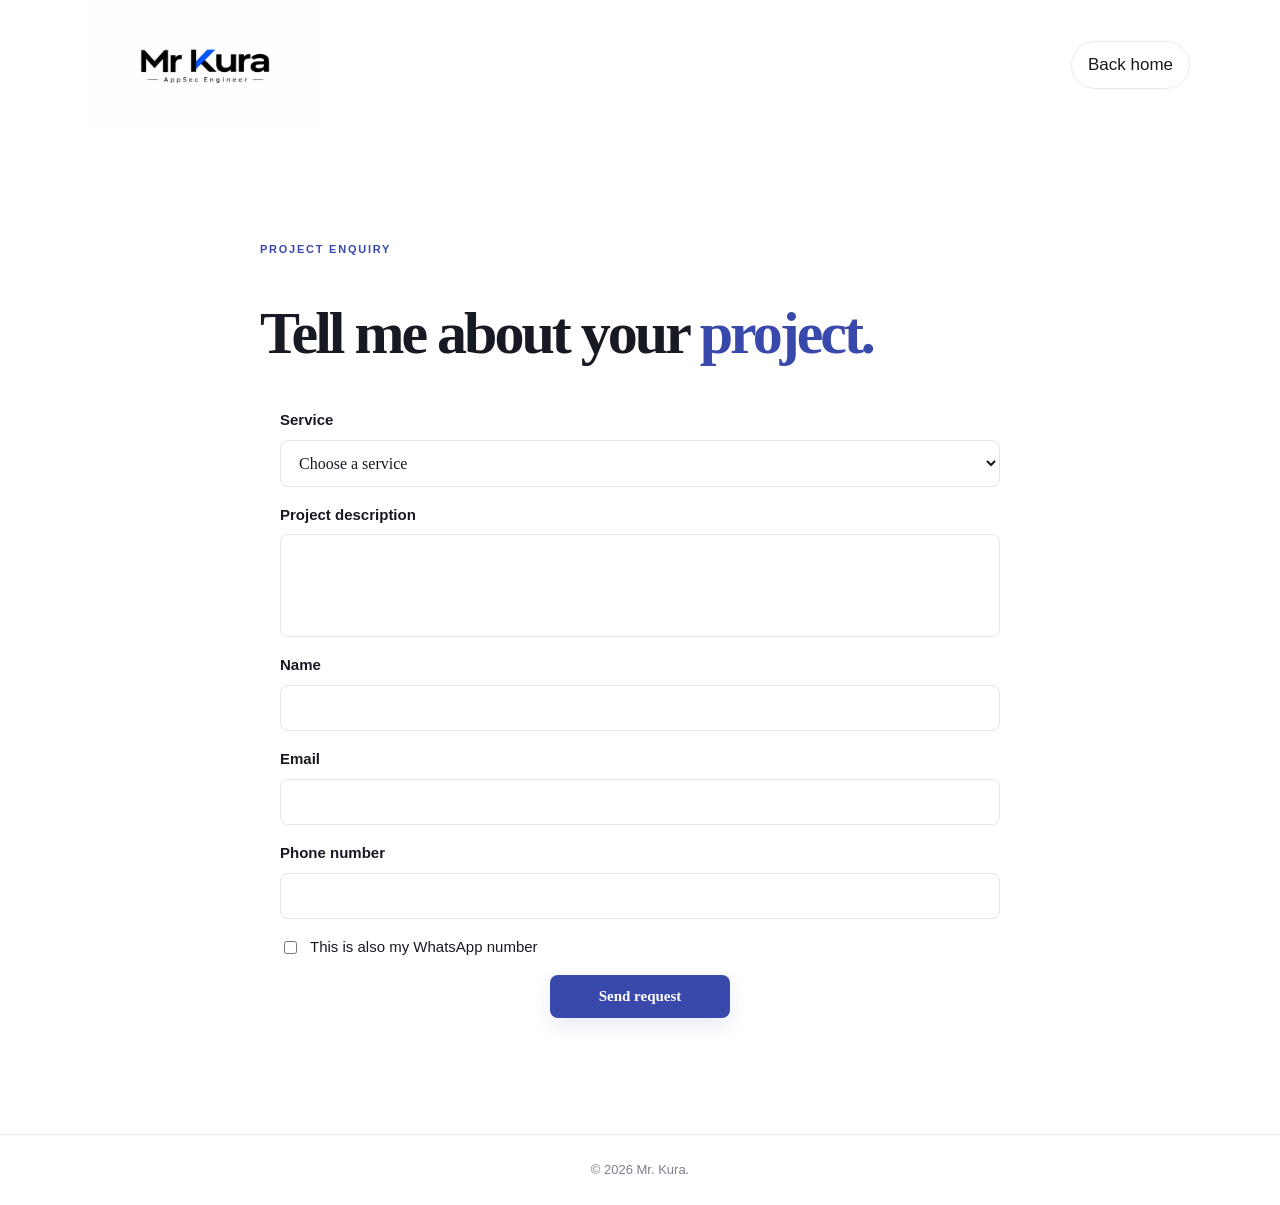
<file: hire.html>
<!doctype html><html lang="en"><head><meta charset="utf-8"><meta name="viewport" content="width=device-width,initial-scale=1"><meta name="theme-color" content="#3949ab"><title>Hire Mr. Kura</title><link rel="stylesheet" href="/styles.css"></head><body><header class="site-header"><a class="brand" href="/" aria-label="Mr. Kura home"><img src="/assets/mr-kura-logo.jpg" alt="Mr. Kura — AppSec Engineer"></a><a class="nav-cta" href="/">Back home</a></header><main class="section wrap" style="display:block;max-width:760px"><p class="eyebrow">PROJECT ENQUIRY</p><h1 style="font:800 clamp(38px,6vw,60px) Manrope;letter-spacing:-.05em">Tell me about your <span style="color:#3949ab">project.</span></h1><form class="contact-form" data-form="hire"><label>Service<select name="service" required><option value="">Choose a service</option><option>Web Application Security Assessment</option><option>API Security Testing</option><option>Secure Code Review</option><option>Authentication &amp; Authorization</option><option>Security Testing</option><option>Secure Software Development</option><option>Application Security Consultation</option><option>Other</option></select></label><label>Project description<textarea name="description" rows="3" data-autogrow required maxlength="5000"></textarea></label><label>Name<input name="name" autocomplete="name" required maxlength="100"></label><label>Email<input name="email" type="email" autocomplete="email" required maxlength="254"></label><label>Phone number<input name="phone" type="tel" autocomplete="tel" maxlength="30"></label><label style="display:flex;align-items:center;gap:10px;font-weight:400"><input type="checkbox" name="whatsapp_same" value="yes" style="width:auto"> This is also my WhatsApp number</label><input class="trap" name="website" tabindex="-1" autocomplete="off"><button class="button primary" type="submit">Send request</button><p class="form-status" aria-live="polite"></p></form></main><footer><p>© 2026 Mr. Kura.</p></footer><script src="/script.js" defer></script></body></html>
</file>
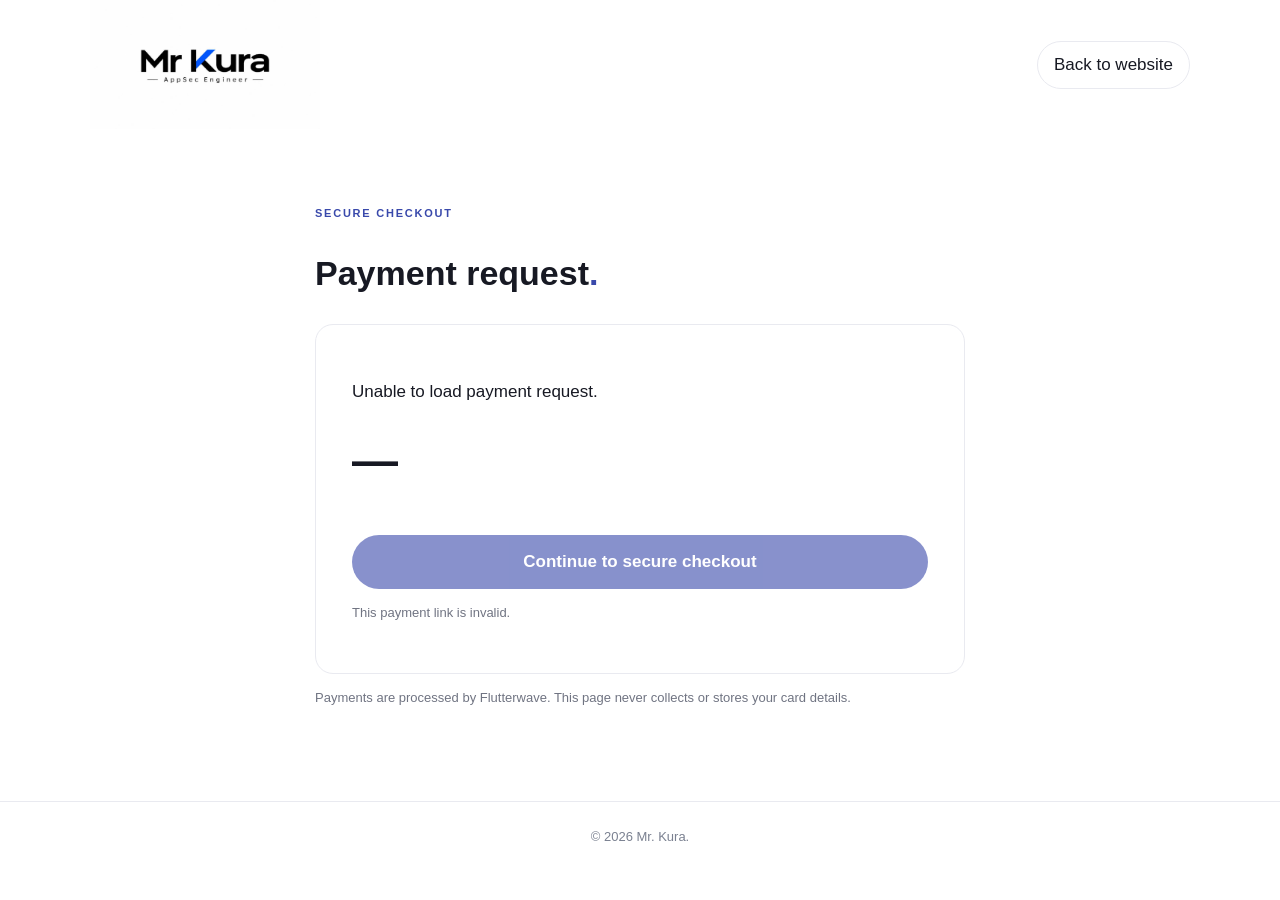
<file: pay.html>
<!doctype html><html lang="en"><head><meta charset="utf-8"><meta name="viewport" content="width=device-width,initial-scale=1"><meta name="robots" content="noindex,nofollow"><meta name="referrer" content="no-referrer"><title>Secure payment — Mr. Kura</title><link rel="stylesheet" href="/styles.css"><style>.pay-wrap{max-width:650px;padding-top:64px;padding-bottom:80px}.pay-card{border:1px solid var(--line);border-radius:18px;padding:clamp(20px,5vw,36px);background:#fff}.pay-amount{font-size:clamp(30px,7vw,46px);font-weight:800;letter-spacing:-.04em;margin:14px 0}.pay-button{border:0;border-radius:28px;background:var(--blue);color:#fff;padding:13px 20px;font:inherit;font-weight:700;cursor:pointer;width:100%;margin-top:22px}.pay-button:disabled{opacity:.6;cursor:wait}.pay-note{font-size:13px;color:var(--muted)}#pay-status{white-space:pre-wrap;overflow-wrap:anywhere}</style></head><body><header class="site-header"><a class="brand" href="/" aria-label="Mr. Kura home"><img src="/assets/mr-kura-logo.jpg" alt="Mr. Kura"></a><a class="nav-cta" href="/">Back to website</a></header><main class="wrap pay-wrap"><p class="eyebrow">SECURE CHECKOUT</p><h1>Payment request<span style="color:#3949ab">.</span></h1><div class="pay-card"><p id="pay-description">Loading payment details…</p><div class="pay-amount" id="pay-amount">—</div><p id="pay-customer" class="pay-note"></p><button id="pay-button" class="pay-button" disabled>Continue to secure checkout</button><p id="pay-status" class="pay-note" role="status"></p></div><p class="pay-note">Payments are processed by Flutterwave. This page never collects or stores your card details.</p></main><footer><p>© 2026 Mr. Kura.</p></footer><script src="/pay.js" defer></script></body></html>
</file>
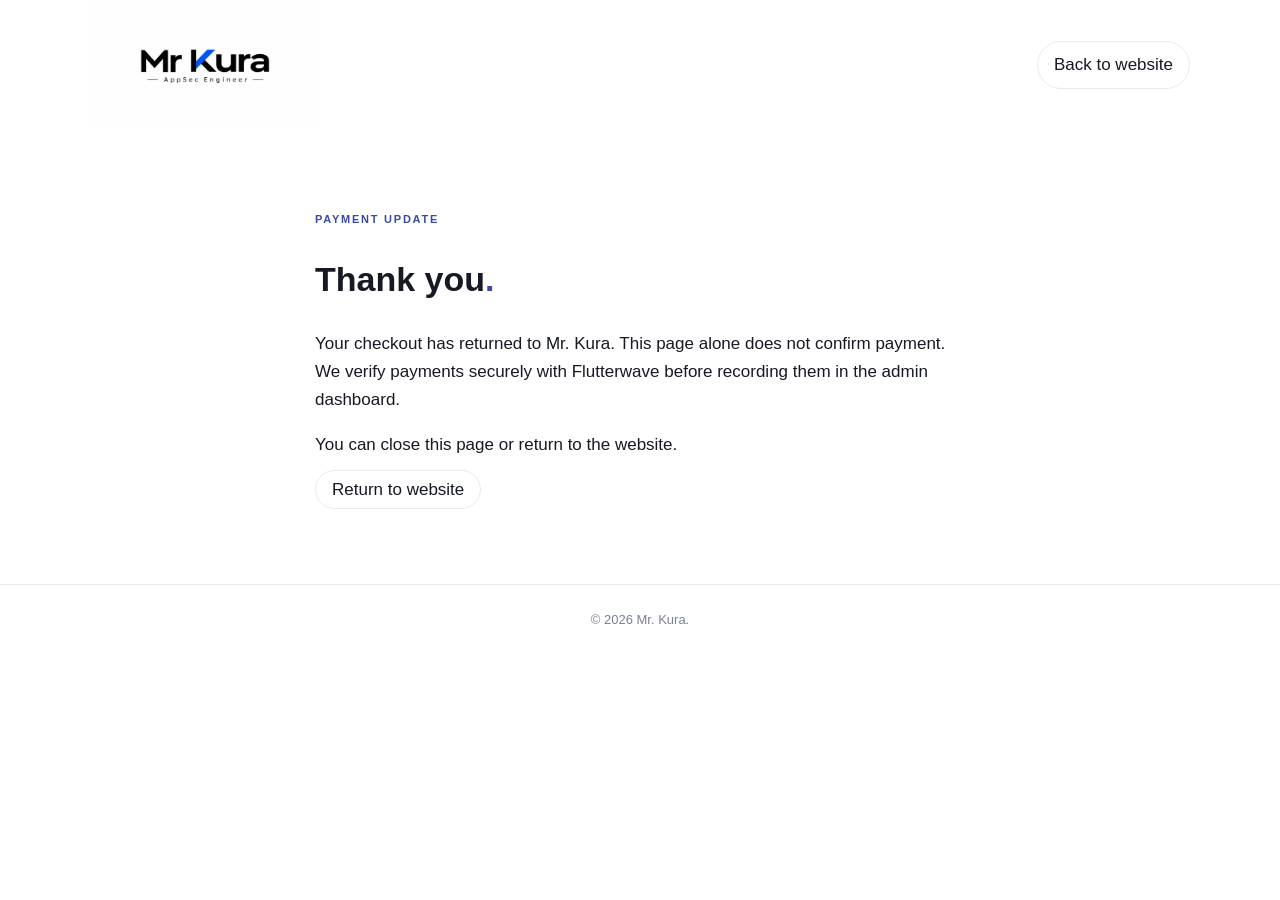
<file: payment-result.html>
<!doctype html><html lang="en"><head><meta charset="utf-8"><meta name="viewport" content="width=device-width,initial-scale=1"><meta name="robots" content="noindex,nofollow"><title>Payment status — Mr. Kura</title><link rel="stylesheet" href="/styles.css"></head><body><header class="site-header"><a class="brand" href="/" aria-label="Mr. Kura home"><img src="/assets/mr-kura-logo.jpg" alt="Mr. Kura"></a><a class="nav-cta" href="/">Back to website</a></header><main class="wrap" style="max-width:650px;padding-top:70px;padding-bottom:80px"><p class="eyebrow">PAYMENT UPDATE</p><h1>Thank you<span style="color:#3949ab">.</span></h1><p>Your checkout has returned to Mr. Kura. This page alone does not confirm payment. We verify payments securely with Flutterwave before recording them in the admin dashboard.</p><p>You can close this page or return to the website.</p><a class="nav-cta" href="/">Return to website</a></main><footer><p>© 2026 Mr. Kura.</p></footer></body></html>
</file>
<file: styles.css>
:root{--ink:#171923;--muted:#707482;--blue:#3949ab;--pale:#f6f7fb;--line:#e9eaf0;--white:#fff;--serif:Manrope, sans-serif}*{box-sizing:border-box}html{scroll-behavior:smooth;scroll-padding-top:90px}body{margin:0;color:var(--ink);background:#fff;font-family:'DM Sans',sans-serif;line-height:1.65}a{color:inherit;text-decoration:none}button,input,textarea,select{font:inherit}.wrap{width:min(1100px,calc(100% - 48px));margin-inline:auto}.site-header{min-height:88px;display:flex;align-items:center;justify-content:space-between;width:min(1100px,calc(100% - 48px));margin:auto;gap:22px}.brand{display:block;width:260px;max-width:55%;overflow:hidden}.brand img{display:block;width:100%;height:auto}.site-header .desktop-nav{display:flex;align-items:center;gap:30px;font-size:14px;color:#555d72}.site-header .desktop-nav a:hover,
.text-link:hover,
.social-links a:hover{color:var(--blue)}.nav-cta{padding:9px 16px;border:1px solid var(--line);border-radius:99px;color:var(--ink)!important}.nav-cta span,.button span{margin-left:9px}.hero{min-height:570px;display:grid;grid-template-columns:1.05fr .95fr;align-items:center;gap:45px;padding-top:55px;padding-bottom:75px}.hero-copy{text-align:center;grid-column:1/-1;max-width:800px;margin:auto}.eyebrow,.section-kicker{font-size:11px;letter-spacing:.16em;font-weight:700;color:var(--blue)}.status-dot{display:inline-block;width:7px;height:7px;border-radius:50%;background:#35ad78;margin-right:9px;box-shadow:0 0 0 4px #e8f7f0}.hero h1,.section-heading h2,.contact-intro h2,.observatory-hero h1,.observatory-top h2{font-family:var(--serif);letter-spacing:-.06em;line-height:1.08;font-size:clamp(42px,6vw,70px);margin:23px 0 18px;font-weight:800}.hero h1 span,.section-heading h2 span,.contact-intro h2 span,.observatory-hero h1 span,.observatory-top h2 span{color:var(--blue)}.hero-role{font-weight:700;font-size:16px;margin:12px 0}.hero-intro{max-width:540px;color:var(--muted);font-size:16px;margin:16px auto 26px}.hero-actions{display:flex;align-items:center;justify-content:center;gap:22px}.button{border:0;border-radius:8px;padding:13px 21px;font:600 14px 'DM Sans';cursor:pointer;display:inline-flex;align-items:center;justify-content:center}.primary{background:var(--blue);color:white;box-shadow:0 8px 20px #3949ab1c}.primary:hover{background:#2e3d98;transform:translateY(-1px)}.portrait-wrap{display:none}.tools-band{background:#f7f8fb;color:var(--ink);padding:12px 0 14px;overflow:hidden;border-top:1px solid #f0f1f5;border-bottom:1px solid #f0f1f5}.tools-band .section-kicker{color:#666d7e;margin-bottom:17px;text-align:center}.tools-track{overflow:hidden;mask-image:linear-gradient(90deg,transparent,#000 4%,#000 96%,transparent)}.tools-row{display:flex;align-items:center;justify-content:space-between;gap:36px;width:max-content;min-width:100%;animation:marquee 38s linear infinite}.tools-track:hover .tools-row{animation-play-state:paused}.tool{display:flex;align-items:center;gap:9px;color:#454a57;font-size:13px;white-space:nowrap}.tool img{width:19px;height:19px;object-fit:contain}.tool img[src*="owasp"],.tool img[src*="nmap"]{filter:none}@keyframes marquee{to{transform:translateX(-35%)}}.section{padding-top:100px;padding-bottom:100px;display:grid;grid-template-columns:.8fr 1.2fr;gap:65px}.section-heading h2{font-size:48px;margin-top:17px}.about-copy{padding-top:28px;max-width:650px;color:var(--muted);font-size:18px}.about-copy p{margin:0}.about-copy p:first-child{font-size:20px;color:#34394b;line-height:1.8}.services-section{display:block;background:#f8f9fc}.services-section .section-heading{margin-bottom:38px}.service-grid{display:grid;grid-template-columns:repeat(3,minmax(0,1fr));gap:15px}.service-card{position:relative;padding:27px 24px;background:#fff;border:1px solid #eceef3;border-radius:11px;min-height:140px;display:flex;align-items:center}.service-number{position:absolute;right:20px;top:15px;font-size:11px;color:#a1a6b5}.service-card h3{font:700 16px/1.45 Manrope;margin:12px 0 0;max-width:230px}.observatory-preview{padding-top:100px;padding-bottom:100px}.observatory-top{display:flex;align-items:end;justify-content:space-between;gap:30px;padding-bottom:27px;border-bottom:1px solid var(--line)}.observatory-top h2{font-size:clamp(38px,5vw,54px);margin:12px 0}.observatory-intro{color:var(--muted);max-width:510px;margin:0}.observatory-top>.text-link{white-space:nowrap;font-size:14px;font-weight:700;padding-bottom:8px}.preview-list{display:grid;grid-template-columns:repeat(3,minmax(0,1fr));gap:26px;padding-top:25px}.preview-item{padding:4px 0}.preview-item a{display:block}.preview-item h3{font:700 19px/1.35 Manrope;margin:10px 0}.preview-item p{color:var(--muted);font-size:14px;margin:0}.entry-meta{display:flex;align-items:center;gap:12px;color:#858a98;font-size:12px}.entry-category{color:var(--blue);font-weight:700;letter-spacing:.04em}.contact-section{display:block;background:#fff}.contact-layout{display:grid;grid-template-columns:.9fr 1.1fr;gap:90px}.contact-intro h2{font-size:55px}.contact-intro>p:not(.eyebrow){color:var(--muted)}.email-link{display:inline-block;margin-top:18px;color:var(--blue);font-weight:700;font-size:14px;overflow-wrap:anywhere}.social-links{display:flex;gap:20px;flex-wrap:wrap;margin-top:24px;font-size:13px;font-weight:600;color:#555d72}.contact-form{display:grid;gap:16px}.contact-form label{font-size:13px;font-weight:600;display:grid;gap:7px}.contact-form input,.contact-form textarea,.contact-form select{width:100%;border:1px solid #e2e5ed;border-radius:8px;padding:13px 14px;font:14px 'DM Sans';color:var(--ink);background:#fff;outline:none}.contact-form input:focus,.contact-form textarea:focus,.contact-form select:focus,.search-label input:focus{border-color:var(--blue);box-shadow:0 0 0 3px #3949ab15}.contact-form textarea{resize:none;overflow-y:hidden;min-height:92px;line-height:1.6}.contact-form button{justify-self:start}.form-status{font-size:13px;color:var(--blue);margin:0}.trap{position:absolute!important;left:-10000px!important;width:1px!important;height:1px!important;opacity:0!important}footer{border-top:1px solid var(--line);text-align:center;padding:24px;color:#7a8090;font-size:13px}footer p{margin:0}
/* The Observatory */
.observatory-page{padding-top:32px;padding-bottom:100px;max-width:920px}.back-link{display:inline-block;color:#646a78;font-size:13px;font-weight:600;margin-bottom:35px}.back-link:hover{color:var(--blue)}.observatory-hero{padding:20px 0 54px;border-bottom:1px solid var(--line)}.observatory-hero h1{font-size:clamp(48px,8vw,78px);margin:15px 0}.observatory-hero>p:last-child{max-width:650px;color:var(--muted);font-size:18px;margin:0}.observatory-controls{display:grid;gap:22px;padding:25px 0 20px;border-bottom:1px solid var(--line)}.category-filters{display:flex;flex-wrap:wrap;gap:8px}.filter-button{border:1px solid transparent;border-radius:99px;background:transparent;color:#666d7b;padding:7px 12px;font-size:12px;cursor:pointer}.filter-button:hover,.filter-button.active{background:#f0f2fa;color:var(--blue);border-color:#e7e9f5}.search-label{display:grid;gap:6px;font-size:12px;font-weight:600;color:#626878;max-width:380px}.search-label input{border:1px solid var(--line);border-radius:7px;padding:11px 13px;font-size:14px;outline:none}.observatory-list{display:grid}.observatory-list-item{border-bottom:1px solid var(--line);padding:27px 0}.entry-link{display:block}.entry-link h2{font:700 24px/1.3 Manrope;letter-spacing:-.035em;margin:10px 0 6px}.entry-link>p{color:var(--muted);margin:0;max-width:700px}.entry-read{display:inline-block;margin-top:13px;font-size:12px;color:var(--blue);font-weight:700}.observatory-entry{max-width:740px;padding-top:20px}.observatory-entry h1{font:800 clamp(38px,6vw,58px)/1.1 Manrope;letter-spacing:-.055em;margin:12px 0}.entry-detail-meta{color:#858a98;font-size:13px}.entry-lede{font-size:19px;color:#555c6c;line-height:1.7;margin:28px 0}.entry-paragraph{font-size:17px;line-height:1.9;color:#444a58;margin:20px 0}.entry-references{border-top:1px solid var(--line);margin-top:45px;padding-top:22px}.entry-references h2{font:700 18px Manrope}.entry-references a{display:block;color:var(--blue);font-size:14px;margin:8px 0}.muted{color:var(--muted)}
@media(max-width:850px){.site-header .desktop-nav{gap:17px}.service-grid{grid-template-columns:repeat(2,minmax(0,1fr))}.contact-layout{gap:50px}}
@media(max-width:640px){.wrap,.site-header{width:calc(100% - 36px)}.site-header{min-height:76px;gap:12px}.brand{width:260px;max-width:55%}
.brand img{width:200%;height:auto;display:block}.site-header .desktop-nav{gap:11px;font-size:11px}.site-header nav a:nth-child(1),.site-header nav a:nth-child(2){display:inline-flex}.nav-cta{padding:8px 12px}.hero{min-height:auto;padding-top:65px;padding-bottom:65px}.hero h1{font-size:clamp(39px,10vw,55px)}.hero-intro{font-size:15px}.tools-band{padding:22px 0}.tools-row{gap:26px}.tool{font-size:12px}.section{grid-template-columns:1fr;gap:12px;padding-top:72px;padding-bottom:72px}.section-heading h2{font-size:41px}.about-copy{padding-top:0}.about-copy p:first-child{font-size:18px}.service-grid{grid-template-columns:1fr;gap:11px}.service-card{min-height:105px;padding:22px}.service-card h3{font-size:15px;margin:0}.observatory-preview{padding-top:72px;padding-bottom:72px}.observatory-top{display:block}.observatory-top h2{font-size:40px}.observatory-top>.text-link{display:inline-block;margin-top:20px}.preview-list{grid-template-columns:1fr;gap:23px}.contact-layout{grid-template-columns:1fr;gap:35px}.contact-intro h2{font-size:46px}.contact-form{gap:14px}.observatory-page{padding-top:25px;padding-bottom:70px}.observatory-hero{padding-bottom:35px}.observatory-hero h1{font-size:clamp(43px,12vw,62px)}.observatory-hero>p:last-child{font-size:16px}.category-filters{gap:4px}.filter-button{font-size:11px;padding:7px 9px}.entry-link h2{font-size:21px}.observatory-entry h1{font-size:39px}}
@media(max-width:360px){.site-header .desktop-nav{gap:8px}.site-header nav a:nth-child(3){display:none}.brand{width:175px;max-width:55%}.wrap,.site-header{width:calc(100% - 28px)}.hero h1{font-size:38px}.hero-actions .button{width:100%}.observatory-hero h1{font-size:40px}}
@media(prefers-reduced-motion:reduce){html{scroll-behavior:auto}.tools-row{animation:none}.primary:hover{transform:none}}

/* Requested refinements: portrait, clearer logos, larger type and centered presentation */
body{font-size:17px}
.hero{display:block;min-height:0;padding-top:62px;padding-bottom:76px;text-align:center}
.hero-copy{max-width:820px;margin:0 auto;text-align:center}
.hero-portrait{display:block;width:180px;height:180px;object-fit:cover;object-position:center 28%;border-radius:22px;margin:0 auto 28px;border:1px solid var(--line);box-shadow:0 14px 36px #17192312}
.hero-intro{font-size:18px;line-height:1.75}
.hero-role{font-size:18px}
.button{font-size:15px}
.tool{font-size:15px;gap:11px}
.tool img{width:34px;height:34px;display:block;flex:0 0 34px}
.tools-row{gap:42px}
.section-heading{text-align:center}
.section-heading h2{font-size:52px}
.about-copy{max-width:760px;margin:0 auto;padding-top:8px;text-align:center;font-size:19px}
.about-copy p:first-child{font-size:21px}
.services-section .section-heading{text-align:center}
.service-card{justify-content:center;text-align:center}
.service-card h3{font-size:18px}
.observatory-top{align-items:center;flex-direction:column;text-align:center}
.observatory-intro{font-size:17px;margin-inline:auto}
.observatory-top>.text-link{padding:0}
.preview-item h3{font-size:21px}
.preview-item p{font-size:16px}
.contact-layout{grid-template-columns:1fr;gap:38px;max-width:820px}
.contact-intro{text-align:center}
.contact-intro h2{font-size:clamp(42px,5vw,58px)}
.contact-intro>p:not(.eyebrow){font-size:18px}
.email-link{font-size:17px}
.social-links{display:flex;justify-content:center;align-items:stretch;gap:22px;flex-wrap:wrap;margin:30px auto 0}
.social-link{display:flex;min-width:112px;flex-direction:column;align-items:center;justify-content:center;gap:9px;padding:15px 18px;border:1px solid var(--line);border-radius:13px;background:#fff;color:#34394b;font-size:15px;font-weight:700;transition:transform .18s ease,border-color .18s ease,box-shadow .18s ease}
.social-link:hover{transform:translateY(-3px);border-color:#cfd3e5;box-shadow:0 10px 24px #1719230c}
.social-link img{width:42px;height:42px;object-fit:contain;display:block}
.contact-form label{font-size:15px}
.contact-form input,.contact-form textarea,.contact-form select{font-size:16px}
.observatory-page{text-align:center}
.observatory-page>.back-link{display:inline-block}
.observatory-hero{padding-top:24px;text-align:center}
.observatory-hero>p:last-child{margin-inline:auto;font-size:19px}
.observatory-controls{display:block;text-align:center}
.category-filters{justify-content:center;gap:9px}
.filter-button{font-size:14px;padding:9px 15px}
.observatory-list{max-width:850px;margin:0 auto;text-align:center;width:100%}
.observatory-list-item{padding:30px 0}
.entry-meta{justify-content:center;font-size:14px}
.entry-link h2{font-size:27px}
.entry-link>p{font-size:17px;margin-inline:auto}
.entry-read{font-size:14px}
.observatory-entry{margin:0 auto;text-align:center}
.observatory-entry .entry-detail-meta{font-size:15px}
.observatory-entry .entry-lede{font-size:21px}
.observatory-entry .entry-paragraph{font-size:18px}
.back-link{font-size:15px}
@media(max-width:640px){
  body{font-size:16px}
  .hero{padding-top:48px;padding-bottom:56px}
  .hero-portrait{width:148px;height:148px;border-radius:18px;margin-bottom:24px}
  .hero-intro{font-size:16px}
  .section-heading h2{font-size:42px}
  .about-copy p:first-child{font-size:18px}
  .tool{font-size:14px}
  .tool img{width:30px;height:30px;flex-basis:30px}
  .tools-row{gap:30px}
  .contact-intro h2{font-size:42px}
  .social-links{gap:12px}
  .social-link{min-width:calc(50% - 8px);padding:13px 10px}
  .social-link img{width:38px;height:38px}
  .observatory-hero>p:last-child{font-size:16px}
  .filter-button{font-size:13px;padding:8px 11px}
  .entry-link h2{font-size:23px}
}
@media(prefers-reduced-motion:reduce){.social-link{transition:none}.social-link:hover{transform:none}}


/* Final requested refinements: circular portrait, locally bundled logos, simple Observatory and centered contact. */
.hero-portrait{width:230px;height:230px;border-radius:50%;object-fit:cover;object-position:center 25%;border:4px solid #fff;box-shadow:0 12px 34px #17192318;margin-bottom:30px}
.tools-band{padding:22px 0 24px}
.tools-band .section-kicker{margin-bottom:12px}
.tools-track{overflow:hidden;mask-image:linear-gradient(90deg,transparent,#000 2%,#000 98%,transparent)}
.tools-row{display:flex;width:max-content;min-width:0;animation:marquee 24s linear infinite;will-change:transform}
.tools-set{display:flex;align-items:center;gap:26px;padding-right:26px;flex:0 0 auto}
.tool{display:flex;align-items:center;gap:8px;font-size:14px;font-weight:600}
.tool img{width:30px;height:30px;flex:0 0 30px;object-fit:contain}
@keyframes marquee{to{transform:translateX(-50%)}}
.tools-track:hover .tools-row{animation-play-state:running}
.observatory-top .eyebrow{display:none}
.observatory-intro{font-size:18px;max-width:570px}
.observatory-hero{padding-top:22px}
.observatory-hero .eyebrow{display:none}
.observatory-hero>p:last-child{max-width:560px;font-size:19px}
.contact-intro{text-align:center}
.social-links{justify-content:center;gap:16px}
.social-link{min-width:132px;min-height:120px;padding:16px 14px}
.social-link img{width:50px;height:50px}
.social-link small{font-size:12px;font-weight:600;color:#707482;white-space:nowrap}
.contact-form{max-width:720px;width:100%;margin-inline:auto;text-align:left}
.contact-form button{justify-self:center;min-width:190px}
.form-status{text-align:center}
@media(max-width:640px){
 .hero-portrait{width:184px;height:184px;margin-bottom:25px}
 .tools-band{padding:18px 0 20px}
 .tools-set{gap:28px;padding-right:28px}
 .tool{font-size:14px;gap:8px}
 .tool img{width:34px;height:34px;flex-basis:34px}
 .social-links{gap:10px}
 .social-link{min-width:calc(50% - 6px);min-height:112px;padding:12px 8px}
 .social-link img{width:42px;height:42px}
 .social-link small{font-size:11px}
 .contact-form button{width:100%}
}
@media(prefers-reduced-motion:reduce){.tools-row{animation:none;transform:none}}

/* Final alignment and simple Observatory presentation */
.contact-form{justify-items:stretch;text-align:left}
.contact-form button{justify-self:center;min-width:170px}
.observatory-empty{grid-column:1/-1;text-align:center;color:var(--muted);font-size:16px;padding:18px 0;margin:0}


/* Compact, reliable logo strips inspired by the reference layout. */
.tools-band{background:#f4f5f7;border-top:1px solid #e8e9ed;border-bottom:1px solid #e8e9ed;padding:12px 0;overflow:hidden}
.tools-band .tools-track{width:100%;overflow:hidden;mask-image:linear-gradient(90deg,transparent,#000 2%,#000 98%,transparent)}
.tools-row{display:flex;align-items:center;width:max-content;min-width:0;animation:marquee 30s linear infinite;will-change:transform}
.tools-set{display:flex;align-items:center;gap:34px;padding-right:34px;flex:0 0 auto}
.tool{display:flex;align-items:center;gap:8px;font-size:14px;font-weight:500;white-space:nowrap;color:#333844}
.tool img{width:20px;height:20px;flex:0 0 20px;object-fit:contain}
.tools-track:hover .tools-row{animation-play-state:running}
.contact-intro{text-align:center}
.social-links{display:flex;justify-content:center;align-items:center;flex-wrap:wrap;gap:8px;margin:24px auto 0;padding:10px 12px;width:fit-content;max-width:100%;background:#f4f5f7;border:1px solid #eceef2;border-radius:10px}
.social-link{display:inline-flex;flex-direction:row;align-items:center;justify-content:center;gap:7px;min-width:0;min-height:42px;padding:8px 12px;border:0;border-radius:7px;background:transparent;box-shadow:none;font-size:13px;font-weight:600;color:#3f4552;transition:background .18s ease,color .18s ease}
.social-link:hover{transform:none;box-shadow:none;background:#e9ebf0;color:var(--blue)}
.social-link img{display:block;width:21px;height:21px;object-fit:contain}
.contact-form{max-width:720px;width:100%;margin-inline:auto;text-align:left}
.contact-form button{justify-self:center;min-width:180px}
@media(max-width:640px){.tools-band{padding:9px 0}.tools-set{gap:20px;padding-right:20px}.tool{font-size:13px;gap:7px}.tool img{width:27px;height:27px;flex-basis:27px}.social-links{width:100%;gap:4px;padding:8px;justify-content:center}.social-link{min-height:40px;padding:7px 9px;font-size:12px}.social-link img{width:19px;height:19px}.contact-form button{width:auto;min-width:180px}}
@media(prefers-reduced-motion:reduce){.tools-row{animation:none;transform:none}.social-link{transition:none}}


/* The tools strip intentionally runs continuously, including on hover and with reduced-motion preferences. */
.tools-row{animation:marquee 18s linear infinite!important;animation-play-state:running!important}
.tools-track:hover .tools-row{animation-play-state:running!important}
@media(prefers-reduced-motion:reduce){.tools-row{animation:marquee 18s linear infinite!important;animation-play-state:running!important}}


/* Tools strip: keep the duplicated logo sets directly adjacent for a seamless loop. */
.tools-row{justify-content:flex-start !important;gap:0 !important;min-width:0 !important;width:max-content !important;animation:marquee 32s linear infinite !important}
.tools-set{display:flex !important;align-items:center !important;gap:22px !important;padding-right:22px !important;flex:0 0 auto !important}
.tools-track:hover .tools-row{animation-play-state:running !important}
.tool{display:flex !important;align-items:center !important;gap:7px !important;white-space:nowrap !important}
.tool img{width:30px !important;height:30px !important;flex:0 0 30px !important;object-fit:contain !important}
@media(max-width:600px){.tools-set{gap:18px !important;padding-right:18px !important}.tool img{width:27px !important;height:27px !important;flex-basis:27px !important}}


/* Seamless, continuously filled tools ticker: four identical sets, one-set loop. */
.tools-band { overflow: hidden !important; }
.tools-track {
  width: 100% !important;
  overflow: hidden !important;
  mask-image: linear-gradient(90deg, transparent, #000 2%, #000 98%, transparent) !important;
}
.tools-row {
  display: flex !important;
  align-items: center !important;
  justify-content: flex-start !important;
  gap: 0 !important;
  width: max-content !important;
  min-width: max-content !important;
  animation: kura-tools-loop 36s linear infinite !important;
  animation-play-state: running !important;
  will-change: transform;
}
.tools-set {
  display: flex !important;
  align-items: center !important;
  justify-content: flex-start !important;
  flex: 0 0 auto !important;
  width: max-content !important;
  min-width: max-content !important;
  gap: 18px !important;
  padding: 0 18px 0 0 !important;
  margin: 0 !important;
}
.tool {
  display: flex !important;
  flex: 0 0 auto !important;
  align-items: center !important;
  gap: 7px !important;
  white-space: nowrap !important;
}
.tool img {
  width: 30px !important;
  height: 30px !important;
  flex: 0 0 30px !important;
  object-fit: contain !important;
}
.tools-track:hover .tools-row,
.tools-track:focus-within .tools-row {
  animation-play-state: running !important;
}
@keyframes kura-tools-loop {
  from { transform: translateX(0); }
  to { transform: translateX(-25%); }
}
@media (max-width: 600px) {
  .tools-set { gap: 15px !important; padding-right: 15px !important; }
  .tool img { width: 27px !important; height: 27px !important; flex-basis: 27px !important; }
}


/* =========================================
   MR KURA — ADMIN DASHBOARD REDESIGN
========================================= */

.admin-shell {
  max-width: 1240px;
  margin: 0 auto;
  padding: 35px 24px 70px;
  text-align: left;
}

.admin-topbar {
  display: flex;
  justify-content: space-between;
  align-items: center;
  gap: 20px;
  flex-wrap: wrap;
  margin-bottom: 28px;
}

.admin-topbar h1 {
  font-size: 38px;
}

.admin-actions {
  display: flex;
  align-items: center;
  gap: 9px;
}

.admin-button {
  display: inline-flex;
  align-items: center;
  justify-content: center;
  min-height: 42px;
  padding: 10px 15px;
  border: 1px solid var(--line);
  border-radius: 9px;
  background: #fff;
  color: var(--ink);
  font-size: 13px;
  font-weight: 600;
  cursor: pointer;
}

.admin-button.primary {
  background: var(--blue);
  border-color: var(--blue);
  color: #fff;
}

.admin-tabs {
  display: flex;
  gap: 7px;
  flex-wrap: wrap;
  justify-content: flex-start;
  border-bottom: 1px solid var(--line);
  margin: 0 0 26px;
  padding: 0 0 16px;
}

.admin-tabs button {
  border: 1px solid transparent;
  border-radius: 9px;
  background: transparent;
  padding: 10px 15px;
  color: #626878;
  font-size: 13px;
  font-weight: 600;
  cursor: pointer;
}

.admin-tabs button.active {
  background: #eef0fa;
  border-color: #e0e4f5;
  color: var(--blue);
}

.admin-panel {
  display: none;
  text-align: left;
}

.admin-panel.active {
  display: block;
}

.admin-grid {
  display: grid;
  grid-template-columns: repeat(2, minmax(0, 1fr));
  gap: 15px;
}

.admin-stat,
.admin-card,
.admin-chart,
.admin-form {
  min-width: 0;
  padding: 21px;
  border: 1px solid var(--line);
  border-radius: 13px;
  background: #fff;
  text-align: left;
}

.admin-stat strong {
  font-size: 27px;
  overflow-wrap: anywhere;
}

.admin-list {
  display: grid;
  grid-template-columns: repeat(2, minmax(0, 1fr));
  gap: 14px;
}

.admin-item {
  min-width: 0;
  max-height: 260px;
  overflow: auto;
  resize: none !important;
  padding: 18px;
  border: 1px solid var(--line);
  border-radius: 12px;
  background: #fff;
  text-align: left;
  overflow-wrap: anywhere;
}

.admin-item textarea {
  resize: none !important;
}

.admin-form {
  display: grid;
  gap: 15px;
  max-width: 760px;
  margin: 20px 0;
}

.admin-form label {
  display: grid;
  gap: 7px;
  text-align: left;
  font-size: 13px;
  font-weight: 600;
}

.admin-form input,
.admin-form select,
.admin-form textarea {
  width: 100%;
  box-sizing: border-box;
  padding: 12px 13px;
  border: 1px solid #e2e5ed;
  border-radius: 9px;
  background: #fff;
  color: var(--ink);
  font-size: 14px;
  text-align: left;
}

.admin-form textarea {
  min-height: 120px;
  resize: vertical;
}

.admin-form button {
  justify-self: start;
}

.admin-chart {
  margin-top: 20px;
}

.admin-chart h2 {
  margin-top: 0;
}

.admin-section-heading {
  margin: 28px 0 14px;
}

.admin-map {
  min-height: 350px;
  border: 1px solid var(--line);
  border-radius: 13px;
  overflow: hidden;
  background: #f6f7fb;
}

.admin-map iframe {
  width: 100%;
  height: 350px;
  border: 0;
}

.currency-toolbar {
  display: flex;
  justify-content: flex-end;
  align-items: center;
  gap: 10px;
  margin-bottom: 16px;
}

.currency-switch {
  display: flex;
  gap: 3px;
  padding: 4px;
  background: #f1f2f6;
  border: 1px solid var(--line);
  border-radius: 9px;
}

.currency-switch button {
  border: 0;
  border-radius: 6px;
  padding: 7px 14px;
  background: transparent;
  color: var(--muted);
  font-size: 12px;
  font-weight: 700;
  cursor: pointer;
}

.currency-switch button.active {
  background: #fff;
  color: var(--blue);
  box-shadow: 0 1px 4px #00000012;
}

.visibility-button {
  display: grid;
  place-items: center;
  width: 38px;
  height: 36px;
  border: 1px solid var(--line);
  border-radius: 9px;
  background: #fff;
  color: var(--ink);
  cursor: pointer;
}

.visibility-button svg {
  width: 19px;
  height: 19px;
}

.admin-login {
  max-width: 460px;
  margin: 65px auto;
  padding: 0 20px;
}

.admin-login-card {
  padding: 34px;
  border: 1px solid var(--line);
  border-radius: 18px;
  background: #fff;
  text-align: center;
}

.admin-login-card h1 {
  font: 800 44px Manrope, sans-serif;
  letter-spacing: -.05em;
}

.admin-login-card .admin-form {
  max-width: none;
  border: 0;
  padding: 0;
}

.admin-login-card .admin-form button {
  width: 100%;
}

@media(max-width:700px) {
  .admin-shell {
    padding: 25px 15px 50px;
  }

  .admin-grid,
  .admin-list {
    grid-template-columns: 1fr;
  }

  .admin-topbar {
    align-items: flex-start;
  }

  .admin-actions {
    width: 100%;
    flex-wrap: wrap;
  }

  .admin-actions > * {
    flex: 1;
  }

  .admin-tabs {
    flex-wrap: nowrap;
    overflow-x: auto;
  }

  .admin-tabs button {
    flex-shrink: 0;
  }

  .admin-login-card {
    padding: 25px 20px;
  }
}

/* FIXED MESSAGE CARDS */
#messages-list .admin-item {
  height: 220px;
  min-height: 220px;
  max-height: 220px;
  resize: none;
  overflow: hidden;
  display: flex;
  flex-direction: column;
}

#messages-list .admin-item .admin-message {
  flex-shrink: 0;
  overflow-wrap: anywhere;
}

#messages-list .admin-item p {
  flex: 1;
  min-height: 0;
  overflow-y: auto;
  overflow-x: hidden;
  white-space: pre-wrap;
  overflow-wrap: anywhere;
  resize: none;
}

/* PREVENT RESIZING OF ALL ADMIN DASHBOARD BOXES */
#admin-app *,
#admin-login * {
  resize: none !important;
}

#admin-app .admin-item,
#admin-app .admin-stat,
#admin-app .admin-chart,
#admin-app .admin-map,
#admin-app textarea {
  resize: none !important;
  min-width: 0;
  box-sizing: border-box;
}


/* OVERVIEW: PENDING REQUESTS + VISITOR MAP */
.overview-pending-map {
  display: grid;
  grid-template-columns: minmax(200px, 0.8fr) minmax(0, 2fr);
  gap: 20px;
  align-items: stretch;
  margin: 22px 0;
}

.overview-pending {
  min-height: 350px;
  display: flex;
  flex-direction: column;
  justify-content: center;
}

.overview-map-column {
  min-width: 0;
}

.overview-map-column .admin-section-heading {
  margin: 0 0 12px;
}

.overview-map-column .admin-map {
  height: 350px;
  min-height: 350px;
}

.map-placeholder {
  min-height: 350px;
  display: grid;
  place-items: center;
  padding: 20px;
  text-align: center;
  color: var(--muted);
}

@media (max-width: 700px) {
  .overview-pending-map {
    grid-template-columns: 1fr;
  }

  .overview-pending {
    min-height: 120px;
  }
}


/* MR KURA — CENTERED SOC DASHBOARD */
#admin-app {
  text-align: center;
}

#admin-app .admin-stat {
  text-align: center;
  align-items: center;
}

#admin-app .admin-grid {
  justify-items: stretch;
}

#admin-app .admin-section-heading {
  display: flex;
  flex-direction: column;
  align-items: center;
  justify-content: center;
  text-align: center;
  gap: 6px;
}

#admin-app .admin-chart {
  text-align: center;
}

#admin-app .admin-chart h2,
#admin-app .admin-chart p {
  text-align: center;
}

#admin-app .admin-map {
  width: 100%;
  overflow: hidden;
  border-radius: 14px;
  text-align: center;
}

#admin-app .map-placeholder {
  text-align: center;
}

#admin-app .overview-pending {
  align-items: center;
  text-align: center;
}

#admin-app .overview-map-column {
  text-align: center;
}

#admin-app .admin-topbar {
  align-items: center;
}

#admin-app .admin-actions {
  align-items: center;
  justify-content: center;
}

/* ILLUSTRATIVE VISITOR WORLD MAP */
#visitor-map {
  min-height: 350px;
  height: 350px;
  background: #fff;
  border: 1px solid #dce3f5;
  border-radius: 16px;
  padding: 12px;
  box-sizing: border-box;
}

.visitor-map-heading {
  text-align: center;
  color: #111a3a;
  font-size: 22px;
  font-weight: 800;
  padding: 5px 0 10px;
}

#visitor-world-map {
  display: block;
  width: 100%;
  height: 300px;
  min-height: 300px;
  transform: none;
  overflow: visible;
}

#visitor-world-map .country {
  fill: #dfe3eb;
  stroke: #fff;
  stroke-width: .65;
  stroke-linejoin: round;
}

#visitor-world-map .highlight {
  fill: #2453e6;
}

#visitor-world-map .country:hover {
  fill: #aebbd5;
}

#visitor-world-map .highlight:hover {
  fill: #173fc0;
}

/* CENTER VISITOR MAP */
#visitor-map {
  display: flex;
  flex-direction: column;
  align-items: center;
  justify-content: center;
  text-align: center;
}

.visitor-map-heading {
  width: 100%;
  text-align: center;
}

#visitor-world-map {
  display: block;
  width: 100%;
  height: 300px;
  margin: auto;
  transform: none
}

/* ADMIN DASHBOARD CENTER ALIGNMENT */
body:has(#visitor-map) {
  text-align: center;
}

body:has(#visitor-map) h1,
body:has(#visitor-map) h2,
body:has(#visitor-map) h3,
body:has(#visitor-map) p,
body:has(#visitor-map) small,
body:has(#visitor-map) label {
  text-align: center;
}

body:has(#visitor-map) .admin-tabs,
body:has(#visitor-map) .admin-nav,
body:has(#visitor-map) .admin-actions,
body:has(#visitor-map) .admin-header-actions {
  justify-content: center;
}

body:has(#visitor-map) form {
  text-align: center;
}

body:has(#visitor-map) form button {
  margin-left: auto;
  margin-right: auto;
}

/* Make the name below the hero heading larger */
.hero-role {
  font-size: 30px;
  font-weight: 700;
  line-height: 1.4;
}



/* =========================================
   MR KURA — FINAL RESPONSIVE HEADER
========================================= */

/* Desktop navigation */
.mobile-menu {
  display: none;
}

.site-header {
  position: relative;
  z-index: 1000;
}

.site-header .desktop-nav {
  display: flex;
  align-items: center;
  justify-content: flex-end;
  gap: 28px;
  flex-wrap: nowrap;
}

.site-header .desktop-nav a {
  display: inline-flex;
  align-items: center;
  white-space: nowrap;
  text-decoration: none;
}

/* Tablet */
@media (max-width: 850px) {
  .site-header .desktop-nav {
    gap: 17px;
  }
}

/* Mobile navigation */
@media (max-width: 600px) {
  .site-header {
    width: 100%;
    min-height: 68px;
    padding: 10px 18px;
    display: flex;
    align-items: center;
    justify-content: space-between;
    gap: 12px;
    box-sizing: border-box;
    position: relative;
    z-index: 1000;
  }

  .site-header .brand {
    display: block;
    flex: 0 1 125px;
    width: 125px;
    max-width: 55%;
    min-width: 0;
    overflow: hidden;
  }

  .site-header .brand img {
    display: block;
    width: 100% !important;
    max-width: 125px;
    height: auto;
    object-fit: contain;
  }

  .site-header .desktop-nav {
    display: none !important;
  }

  .site-header .mobile-menu {
    display: block !important;
    position: relative;
    flex: 0 0 auto;
    margin-left: auto;
  }

  .mobile-menu summary {
    display: flex;
    flex-direction: column;
    align-items: center;
    justify-content: center;
    gap: 5px;
    width: 40px;
    height: 40px;
    padding: 4px;
    cursor: pointer;
    list-style: none;
  }

  .mobile-menu summary::-webkit-details-marker {
    display: none;
  }

  .mobile-menu summary::marker {
    content: "";
  }

  .mobile-menu summary span {
    display: block;
    width: 24px;
    height: 2px;
    background: #171923;
    border-radius: 2px;
  }

  .mobile-menu nav {
    display: flex;
    flex-direction: column;
    align-items: stretch;
    gap: 0;
    position: absolute;
    top: 46px;
    right: 0;
    width: 190px;
    padding: 8px;
    background: #fff;
    border: 1px solid #e9eaf0;
    border-radius: 12px;
    box-shadow: 0 12px 30px rgba(0, 0, 0, .10);
    z-index: 1001;
  }

  .mobile-menu:not([open]) nav {
    display: none !important;
  }

  .mobile-menu nav a,
  .site-header .mobile-menu nav a {
    display: block !important;
    width: 100%;
    padding: 12px 13px;
    color: #171923;
    font-size: 14px;
    font-weight: 600;
    text-decoration: none;
    white-space: nowrap;
    border: 0;
    border-radius: 7px;
    background: transparent;
  }

  .mobile-menu nav a:hover {
    color: #3949ab;
    background: #f6f7fb;
  }
}

/* Small phones */
@media (max-width: 360px) {
  .site-header {
    padding-left: 14px;
    padding-right: 14px;
  }

  .site-header .brand {
    flex-basis: 115px;
    width: 115px;
  }

  .site-header .mobile-menu nav {
    width: 180px;
  }

  /* Keep every mobile navigation link visible */
  .site-header .mobile-menu nav a:nth-child(1),
  .site-header .mobile-menu nav a:nth-child(2),
  .site-header .mobile-menu nav a:nth-child(3),
  .site-header .mobile-menu nav a:nth-child(4) {
    display: block !important;
  }
}

  /* KEEP MOBILE NAVIGATION CONSISTENT */
@media (max-width: 600px) {
  .site-header .desktop-nav {
    display: none !important;
  }

  .site-header .mobile-menu {
    display: block !important;
  }

  .site-header .mobile-menu:not([open]) nav {
    display: none !important;
  }
}

/* =========================================
   MR KURA — CONSISTENT RESPONSIVE HEADER
========================================= */

.site-header {
  position: relative;
  z-index: 1000;
  display: flex;
  align-items: center;
  justify-content: space-between;
  gap: 20px;
}

.site-header .brand {
  pointer-events: none !important;
  display: flex !important;
  align-items: center;
  flex: 0 1 auto !important;
  width: auto !important;
  max-width: none !important;
  min-width: 0;
  overflow: visible;
}

.site-header .brand img {
  display: block !important;
  width: 230px !important;
  max-width: 100% !important;
  height: auto !important;
  object-fit: contain;
}

.site-header .desktop-nav {
  display: flex;
  align-items: center;
  justify-content: flex-end;
  gap: 24px;
}

.site-header .mobile-menu {
  display: none;
}

/* Mobile and tablet */
@media (max-width: 700px) {
  .site-header {
    width: calc(100% - 24px) !important;
    min-height: 82px;
    margin-inline: auto !important;
    padding: 8px 0 !important;
    gap: 8px;
  }

  .site-header .brand {
    flex: 0 1 240px !important;
    width: 240px !important;
    max-width: calc(100% - 56px) !important;
    pointer-events: none !important;
  }

  .site-header .brand img {
    width: 240px !important;
    max-width: 100% !important;
    height: auto !important;
  }

  .site-header .desktop-nav {
    display: none !important;
  }

  .site-header .mobile-menu {
    display: block !important;
    position: relative;
    flex: 0 0 44px;
    margin-left: auto;
    z-index: 1002;
  }

  .site-header .mobile-menu summary {
    display: flex !important;
    align-items: center;
    justify-content: center;
    flex-direction: column;
    gap: 5px;
    width: 44px;
    height: 44px;
    padding: 8px !important;
    margin: 0;
    cursor: pointer;
    list-style: none;
    border: 1px solid #e9eaf0;
    border-radius: 9px;
    background: #fff;
  }

  .site-header .mobile-menu summary::-webkit-details-marker {
    display: none;
  }

  .site-header .mobile-menu summary::marker {
    content: "";
  }

  .site-header .mobile-menu summary span {
    display: block;
    width: 23px;
    height: 2px;
    flex: 0 0 2px;
    background: #171923;
    border-radius: 3px;
  }

  .site-header .mobile-menu nav {
    display: none !important;
    position: absolute !important;
    top: calc(100% + 10px);
    right: 0;
    width: 220px;
    padding: 8px;
    flex-direction: column;
    align-items: stretch;
    gap: 2px;
    background: #fff;
    border: 1px solid #e9eaf0;
    border-radius: 12px;
    box-shadow: 0 12px 30px rgba(0,0,0,.14);
    z-index: 1003;
  }

  .site-header .mobile-menu[open] nav {
    display: flex !important;
  }

  .site-header .mobile-menu nav a {
    display: block !important;
    width: 100%;
    padding: 13px 14px !important;
    color: #171923 !important;
    font-size: 14px !important;
    font-weight: 600;
    text-decoration: none !important;
    white-space: nowrap;
    border-radius: 8px;
    background: transparent;
  }

  .site-header .mobile-menu nav a:hover {
    color: #3949ab !important;
    background: #f6f7fb;
  }
}

/* Very small phones */
@media (max-width: 360px) {
  .site-header .brand {
    flex-basis: 160px !important;
    width: 160px !important;
  }

  .site-header .brand img {
    width: 160px !important;
  }
}

/* Desktop navigation — individual curved buttons */
@media (min-width: 851px) {
  .site-header .desktop-nav {
    gap: 9px;
  }

  .site-header .desktop-nav a {
    padding: 9px 15px;
    border: 1px solid #e9eaf0;
    border-radius: 999px;
    background: #fff;
    color: #454b5c;
    font-size: 13px;
    font-weight: 600;
    transition: background .2s ease,
                border-color .2s ease,
                color .2s ease;
  }

  .site-header .desktop-nav a:hover {
    background: #f3f4fa;
    border-color: #cfd3e5;
    color: #3949ab;
  }
}

/* Observatory: Back home button — desktop and mobile */
.observatory-page .back-link {
  display: inline-flex;
  align-items: center;
  justify-content: center;
  padding: 9px 15px;
  border: 1px solid #e9eaf0;
  border-radius: 999px;
  background: #fff;
  color: #454b5c;
  font-size: 13px;
  font-weight: 600;
  text-decoration: none;
  transition: background .2s ease,
              border-color .2s ease,
              color .2s ease;
}

.observatory-page .back-link:hover {
  background: #f3f4fa;
  border-color: #cfd3e5;
  color: #3949ab;
}


/* Observatory admin delete action */
.admin-delete-button {
  margin-top: 12px;
  border-color: #e7b8b8;
  color: #b42318;
  background: #fff7f7;
}

.admin-delete-button:hover {
  background: #feecec;
}

.admin-delete-button:disabled {
  opacity: .55;
  cursor: wait;
}

/* Prevent taps directly targeting ordinary text */
body :is(
  p, h1, h2, h3, h4, h5, h6,
  span, strong, em, small, blockquote, li
) {
  pointer-events: none !important;
}

/* Keep interactive elements working */
a,
button,
input,
textarea,
select,
label,
summary,
[role="button"],
[contenteditable="true"] {
  pointer-events: auto !important;
}

/* Remove blue tap highlight on mobile */
* {
  -webkit-tap-highlight-color: transparent;
}

a,
button,
[role="button"] {
  -webkit-tap-highlight-color: transparent;
}

/* Remove mobile navigation tap and focus highlights */
.site-header .mobile-menu summary,
.site-header .mobile-menu nav,
.site-header .mobile-menu nav a {
  -webkit-tap-highlight-color: transparent !important;
  outline: none !important;
}

.site-header .mobile-menu summary:focus,
.site-header .mobile-menu summary:active,
.site-header .mobile-menu nav a:focus,
.site-header .mobile-menu nav a:active {
  outline: none !important;
  box-shadow: none !important;
}

/* Prevent temporary touch feedback on mobile navigation */
@media (hover: none) and (pointer: coarse) {
  .site-header .mobile-menu summary,
  .site-header .mobile-menu summary:hover,
  .site-header .mobile-menu summary:active,
  .site-header .mobile-menu summary:focus,
  .site-header .mobile-menu summary:focus-visible {
    -webkit-tap-highlight-color: rgba(0, 0, 0, 0) !important;
    outline: 0 !important;
    box-shadow: none !important;
    border-color: #e9eaf0 !important;
  }

  .site-header .mobile-menu nav a,
  .site-header .mobile-menu nav a:hover,
  .site-header .mobile-menu nav a:active,
  .site-header .mobile-menu nav a:focus,
  .site-header .mobile-menu nav a:focus-visible {
    -webkit-tap-highlight-color: rgba(0, 0, 0, 0) !important;
    outline: 0 !important;
    box-shadow: none !important;
    border-color: transparent !important;
    background: transparent !important;
    color: #171923 !important;
  }
}

/* Keep the mobile hamburger visually unchanged when tapped */
@media (hover: none) and (pointer: coarse) {
  .site-header .mobile-menu > summary,
  .site-header .mobile-menu > summary:hover,
  .site-header .mobile-menu > summary:active,
  .site-header .mobile-menu > summary:focus,
  .site-header .mobile-menu > summary:focus-visible,
  .site-header .mobile-menu[open] > summary {
    -webkit-appearance: none !important;
    appearance: none !important;
    -webkit-tap-highlight-color: transparent !important;
    outline: none !important;
    box-shadow: none !important;
    background: #fff !important;
    border: 1px solid #e9eaf0 !important;
    color: #171923 !important;
    filter: none !important;
    transform: none !important;
    transition: none !important;
  }
}

/* Disable blue tap highlights throughout the entire website */
html,
body,
*,
*::before,
*::after {
  -webkit-tap-highlight-color: transparent !important;
}

/* Remove browser focus and active visual effects */
*:focus,
*:focus-visible,
*:active {
  outline: none !important;
  box-shadow: none !important;
}

/* Prevent hover feedback from appearing after taps on touchscreens */
@media (hover: none) and (pointer: coarse) {
  .primary:hover {
    background: var(--blue) !important;
    transform: none !important;
  }

  .filter-button:hover:not(.active) {
    background: transparent !important;
    color: #666d7b !important;
    border-color: transparent !important;
  }

  .social-link:hover {
    transform: none !important;
    box-shadow: none !important;
    background: transparent !important;
    color: #3f4552 !important;
  }

  .site-header .desktop-nav a:hover {
    color: #555d72 !important;
  }

  .site-header .mobile-menu nav a:hover {
    background: transparent !important;
    color: #171923 !important;
  }

  .observatory-page .back-link:hover {
    background: transparent !important;
    border-color: transparent !important;
    color: #646a78 !important;
  }

  .admin-delete-button:hover {
    background: #fff7f7 !important;
  }
}
</file>
